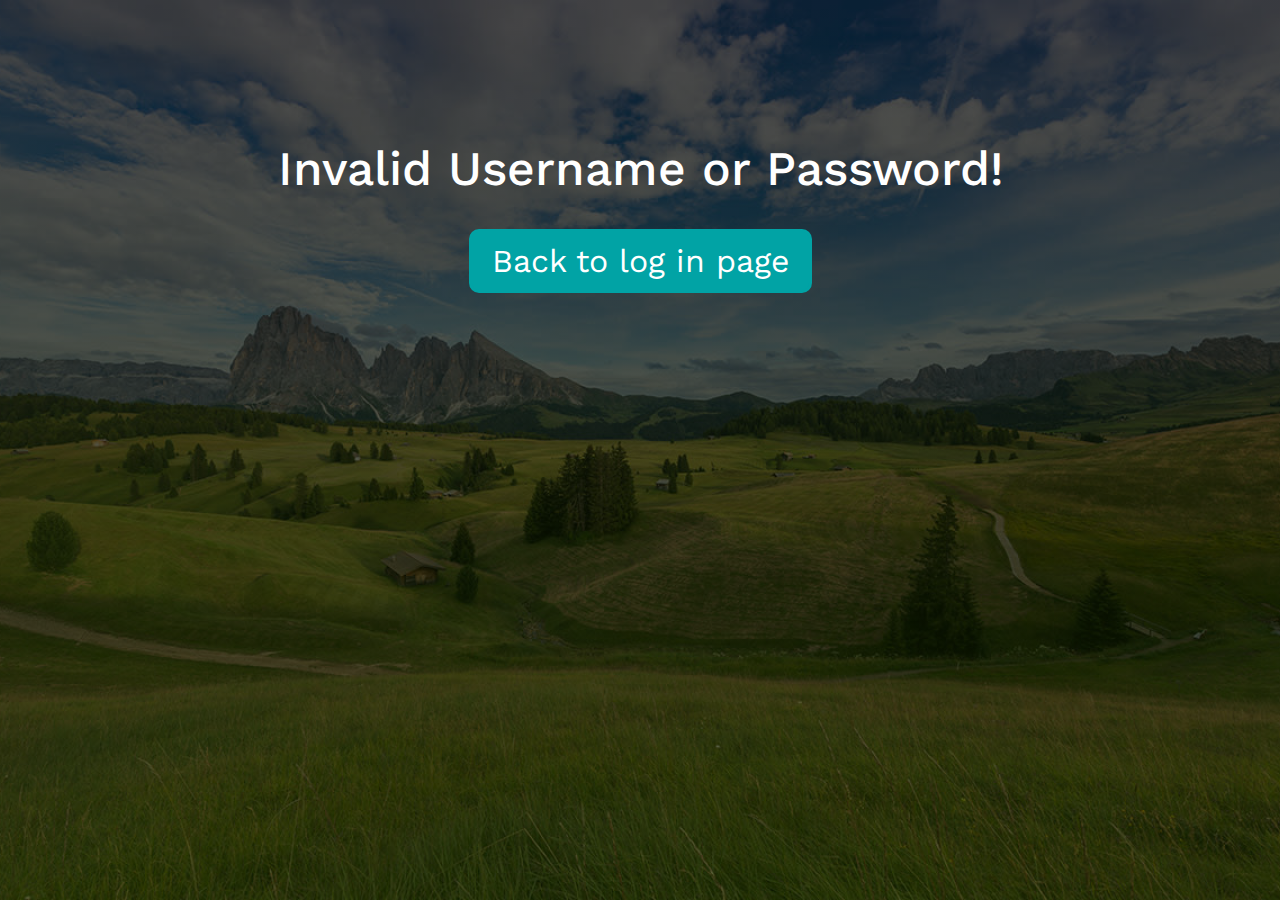
<file: templates/loginError.html>
<!DOCTYPE html>
<html lang="en">
  <head>
    <meta charset="UTF-8" />
    <meta http-equiv="X-UA-Compatible" content="IE=edge" />
    <meta name="viewport" content="width=device-width, initial-scale=1.0" />
    <link rel="icon" href="../static/logo.ico" />
    <link rel="stylesheet" href="../static/main.css" />
    <title>Walkmate - Login error</title>
  </head>
  <body>
    <section class="error">
      <h1>Invalid Username or Password!</h1>
      <a href="{{ url_for('login') }}">Back to log in page</a>
    </section>
  </body>
</html>
</file>
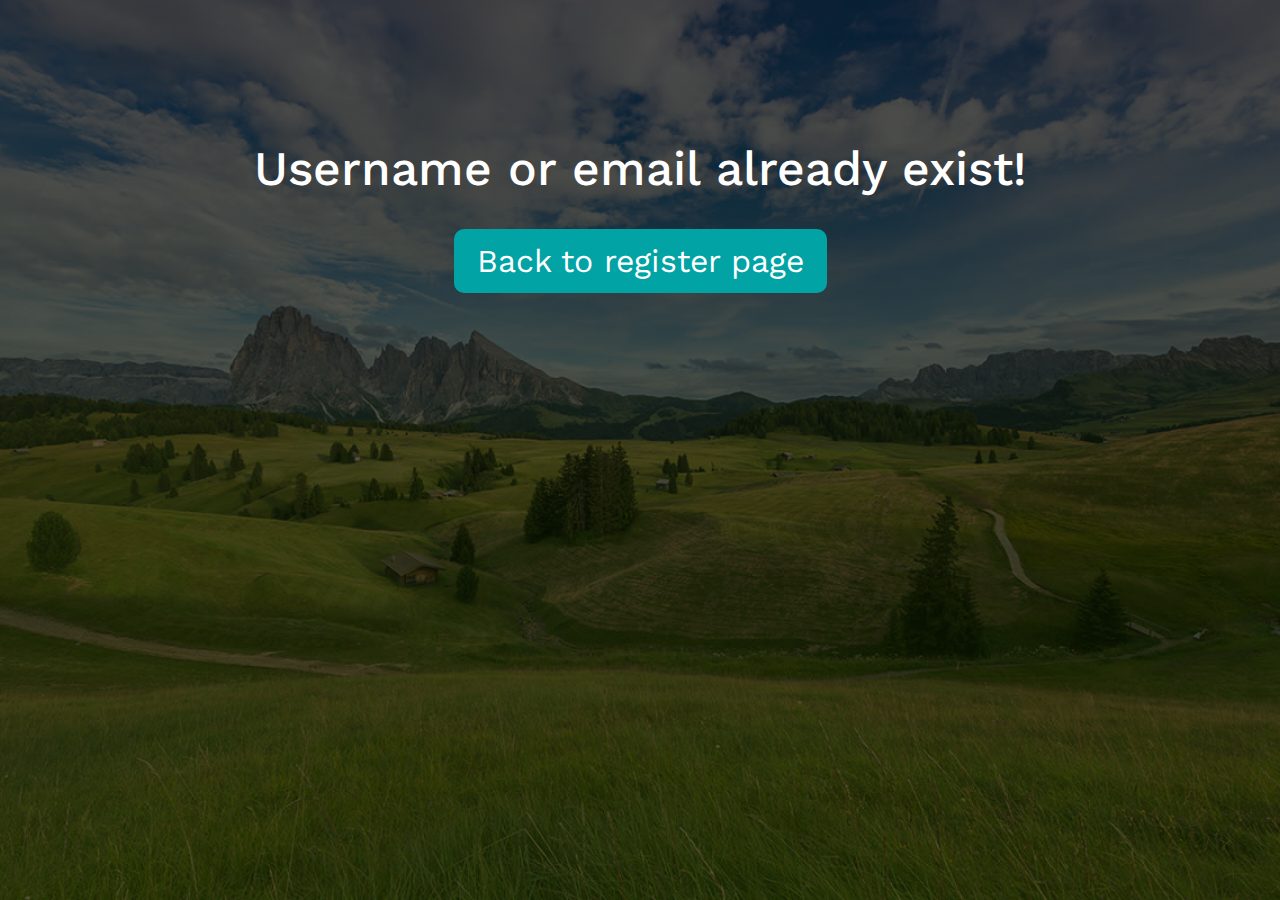
<file: templates/registerError.html>
<!DOCTYPE html>
<html lang="en">
  <head>
    <meta charset="UTF-8" />
    <meta http-equiv="X-UA-Compatible" content="IE=edge" />
    <meta name="viewport" content="width=device-width, initial-scale=1.0" />
    <link rel="icon" href="../static/logo.ico" />
    <link rel="stylesheet" href="../static/main.css" />
    <title>Walkmate - Register error</title>
  </head>
  <body>
    <section class="error">
      <h1>Username or email already exist!</h1>
      <a href="{{ url_for('register') }}">Back to register page</a>
    </section>
  </body>
</html>
</file>
<file: static/main.css>
@import url("https://fonts.googleapis.com/css2?family=Noto+Serif+Display:wght@400;600;700&family=Work+Sans:wght@300;400;500;600;700;800;900&display=swap");
header {
  min-height: 100vh;
  -webkit-animation: opacity 1.5s linear;
          animation: opacity 1.5s linear;
  background: -webkit-gradient(linear, left top, left bottom, from(rgba(0, 0, 0, 0.4)), to(rgba(17, 32, 0, 0.6))), url("./images/bg3.jpg") center/cover no-repeat;
  background: linear-gradient(rgba(0, 0, 0, 0.4), rgba(17, 32, 0, 0.6)), url("./images/bg3.jpg") center/cover no-repeat;
  color: #fff;
}
header nav {
  display: -webkit-box;
  display: -ms-flexbox;
  display: flex;
  -webkit-box-pack: justify;
      -ms-flex-pack: justify;
          justify-content: space-between;
  -webkit-box-align: center;
      -ms-flex-align: center;
          align-items: center;
  padding: 30px 50px;
  -webkit-animation: opacity 2.5s linear;
          animation: opacity 2.5s linear;
}
header nav img {
  height: 60px;
}
header nav ul {
  display: -webkit-box;
  display: -ms-flexbox;
  display: flex;
  -webkit-box-pack: center;
      -ms-flex-pack: center;
          justify-content: center;
  -webkit-box-align: center;
      -ms-flex-align: center;
          align-items: center;
  list-style-type: none;
}
header nav ul a {
  color: #fff;
  text-decoration: none;
  position: relative;
  z-index: 1;
  padding: 5px 20px;
  margin: 0 10px;
  font-size: 1rem;
  text-transform: uppercase;
  font-family: "Work Sans", sans-serif;
  font-weight: 500;
  border: 3px solid #01a3a5;
  border-radius: 50px;
  cursor: pointer;
  background-image: -webkit-gradient(linear, left top, left bottom, from(#01a3a5), to(#01a3a5)), -webkit-gradient(linear, left top, left bottom, from(rgba(0, 0, 0, 0)), to(rgba(0, 0, 0, 0)));
  background-image: linear-gradient(#01a3a5, #01a3a5), linear-gradient(rgba(0, 0, 0, 0), rgba(0, 0, 0, 0));
  background-size: 0 100%, auto;
  background-repeat: no-repeat;
  background-position: center center;
  -webkit-transition: all 300ms ease-out;
  transition: all 300ms ease-out;
}
header nav ul a:hover {
  background-size: 110% 110%, auto;
}
header .hero {
  display: -webkit-box;
  display: -ms-flexbox;
  display: flex;
  -webkit-box-pack: space-evenly;
      -ms-flex-pack: space-evenly;
          justify-content: space-evenly;
  -webkit-box-align: center;
      -ms-flex-align: center;
          align-items: center;
  padding: 30px 50px;
  -webkit-animation: opacity 2.5s linear;
          animation: opacity 2.5s linear;
}
header .hero h1 {
  font-size: 5rem;
  padding-bottom: 30px;
}
header .hero h1 span {
  color: #01a3a5;
}
header .hero p {
  font-size: 1.2rem;
  max-width: 550px;
  padding-right: 20px;
}
header .hero p span {
  text-transform: uppercase;
  color: #01a3a5;
  font-weight: 900;
}
header .hero img {
  width: 45%;
  border-radius: 20px;
}

.about {
  background: rgb(46, 66, 16);
  background: -webkit-gradient(linear, left top, left bottom, from(rgb(46, 66, 16)), to(rgba(43, 66, 8, 0.4573179614)));
  background: linear-gradient(180deg, rgb(46, 66, 16) 0%, rgba(43, 66, 8, 0.4573179614) 100%);
  min-height: 100vh;
  padding: 30px 50px 60px 50px;
  color: #fff;
}
.about div {
  text-align: center;
}
.about h1 {
  font-size: 5rem;
  padding: 10px 0 50px 0;
  text-align: center;
}
.about h1 span {
  color: #01a3a5;
}
.about p {
  font-size: 1.2rem;
  max-width: 300px;
  margin: 0 auto;
}
.about p span {
  text-transform: uppercase;
  color: #01a3a5;
  font-weight: 600;
}
.about h2 {
  padding: 10px 0;
  font-weight: 400;
}
.about > div {
  display: -webkit-box;
  display: -ms-flexbox;
  display: flex;
  -webkit-box-pack: space-evenly;
      -ms-flex-pack: space-evenly;
          justify-content: space-evenly;
  -webkit-box-align: center;
      -ms-flex-align: center;
          align-items: center;
  padding-bottom: 30px;
}
.about > div #walking {
  width: 40%;
  padding: 0 10px;
  border-radius: 20px;
  -webkit-mask-image: -webkit-gradient(linear, left top, left bottom, from(rgba(40, 58, 44, 0.7)), to(rgba(40, 58, 44, 0.6)));
  -webkit-mask-image: linear-gradient(to bottom, rgba(40, 58, 44, 0.7) 0%, rgba(40, 58, 44, 0.6) 100%);
          mask-image: -webkit-gradient(linear, left top, left bottom, from(rgba(40, 58, 44, 0.7)), to(rgba(40, 58, 44, 0.6)));
          mask-image: linear-gradient(to bottom, rgba(40, 58, 44, 0.7) 0%, rgba(40, 58, 44, 0.6) 100%);
}
.about > div img:not(#walking) {
  height: 40px;
  width: 40px;
}

.customers {
  min-height: 100vh;
  background-color: #c8e3f4;
  padding: 30px 50px 25rem 50px;
  position: relative;
}
.customers .container {
  display: -webkit-box;
  display: -ms-flexbox;
  display: flex;
  -ms-flex-pack: distribute;
      justify-content: space-around;
  -webkit-box-align: center;
      -ms-flex-align: center;
          align-items: center;
}
.customers .container > article {
  display: -webkit-box;
  display: -ms-flexbox;
  display: flex;
  -webkit-box-pack: center;
      -ms-flex-pack: center;
          justify-content: center;
  -webkit-box-align: center;
      -ms-flex-align: center;
          align-items: center;
  text-align: center;
}
.customers .container > article > div {
  -webkit-box-orient: vertical;
  -webkit-box-direction: normal;
      -ms-flex-direction: column;
          flex-direction: column;
}
.customers .container > article h2 {
  font-weight: 400;
  padding-top: 20px;
}
.customers .container > article h4 {
  font-weight: 500;
}
.customers h1 {
  font-size: 5rem;
  padding: 10px 0 90px 0;
  text-align: center;
}
.customers h1 span {
  color: #01a3a5;
}
.customers img {
  height: 200px;
  border-radius: 50%;
  margin: 0 40px;
}

.end {
  position: relative;
  height: 900px;
  font-family: "Noto Serif Display", serif;
  background: url("./images/end.jpg") center/cover no-repeat;
  overflow-x: hidden;
}
.end img {
  position: absolute;
  bottom: 0;
  left: 0;
  height: 100%;
  width: 100%;
  opacity: 0.9;
}
.end h1 {
  position: absolute;
  left: 0;
  bottom: 20%;
  font-size: 3rem;
  font-weight: 400;
  font-style: italic;
  min-width: 100%;
  text-align: center;
  padding: 0 15px;
}
.end h2 {
  position: absolute;
  left: 0;
  bottom: 15%;
  font-weight: 600;
  font-style: italic;
  min-width: 100%;
  text-align: center;
  padding: 0 10px;
}

.register {
  position: relative;
  background: #daddc5;
  text-align: center;
  padding: 150px 50px;
}
.register h1 {
  font-size: 3rem;
}
.register h2 span {
  text-transform: uppercase;
  color: #01a3a5;
}
.register img {
  position: absolute;
  right: 90px;
  bottom: 30px;
  height: 50px;
  -webkit-animation: position infinite 500ms alternate;
          animation: position infinite 500ms alternate;
}

@-webkit-keyframes position {
  from {
    bottom: 0px;
  }
  to {
    bottom: 35px;
  }
}

@keyframes position {
  from {
    bottom: 0px;
  }
  to {
    bottom: 35px;
  }
}
.login,
.registerPage {
  background: -webkit-gradient(linear, left top, left bottom, from(rgba(0, 0, 0, 0.7)), to(rgba(17, 32, 0, 0.7))), url("./images/bg.jpg") center/cover no-repeat;
  background: linear-gradient(rgba(0, 0, 0, 0.7), rgba(17, 32, 0, 0.7)), url("./images/bg.jpg") center/cover no-repeat;
  min-height: 100vh;
  padding: 40px 0;
  color: #fff;
  -webkit-animation: opacity 1s linear;
          animation: opacity 1s linear;
}
.login form,
.registerPage form {
  max-width: 330px;
  padding: 15px;
  margin: 0 auto;
  -webkit-animation: opacity 1s linear;
          animation: opacity 1s linear;
}
.login form label,
.registerPage form label {
  text-transform: capitalize;
  font-weight: normal;
}
.login button,
.registerPage button {
  background: #01a3a5;
  -webkit-transition: all 500ms ease;
  transition: all 500ms ease;
}
.login #backHome,
.registerPage #backHome {
  background: #01a3a5;
  color: #fff;
  font-size: 2rem;
  margin-left: 20px;
  padding: 10px 15px;
  text-decoration: none;
  border-radius: 10px;
  -webkit-transition: all 500ms ease;
  transition: all 500ms ease;
}
.login #backHome:hover,
.registerPage #backHome:hover {
  color: #003d66;
}
.login p,
.registerPage p {
  font-size: 2rem;
  font-weight: 500;
  text-align: center;
}
.login p a,
.registerPage p a {
  color: #01a3a5;
}

.dashboardBody {
  background-color: #fff;
  font-family: "Work Sans", sans-serif;
}
.dashboardBody nav {
  background-color: #003d66;
  display: -webkit-box;
  display: -ms-flexbox;
  display: flex;
  -webkit-box-pack: justify;
      -ms-flex-pack: justify;
          justify-content: space-between;
  -webkit-box-align: center;
      -ms-flex-align: center;
          align-items: center;
  padding: 30px 40px;
}
.dashboardBody nav img {
  height: 60px;
}
.dashboardBody nav input {
  border-radius: 10px;
  padding: 10px 10px 10px 15px;
  border: none;
  outline: none;
}
.dashboardBody nav button {
  background: none;
  color: #fff;
  text-decoration: none;
  border: 2px solid #fff;
  border-radius: 10px;
  padding: 10px 15px;
  -webkit-transition: all 500ms ease;
  transition: all 500ms ease;
  cursor: pointer;
}
.dashboardBody nav button:hover {
  background-color: #fff;
  color: #003d66;
}
.dashboardBody nav a {
  color: #fff;
  text-decoration: none;
  border: 2px solid #fff;
  border-radius: 20px;
  padding: 10px 20px;
  -webkit-transition: all 500ms ease;
  transition: all 500ms ease;
}
.dashboardBody nav a:hover {
  background-color: #fff;
  color: #003d66;
}
.dashboardBody .dashboard {
  padding: 0 70px;
}
.dashboardBody .dashboard h1 {
  border-bottom: 1px solid #eee;
  margin: 2rem 0;
  padding-bottom: 20px;
}
.dashboardBody .dashboard .bestCustomers {
  display: -webkit-box;
  display: -ms-flexbox;
  display: flex;
  -ms-flex-pack: distribute;
      justify-content: space-around;
  -webkit-box-align: center;
      -ms-flex-align: center;
          align-items: center;
  text-align: center;
  margin: 3rem 0 5rem 0;
}
.dashboardBody .dashboard .bestCustomers h3 {
  font-weight: 400;
}
.dashboardBody .dashboard .bestCustomers img {
  height: 200px;
  border-radius: 50%;
}
.dashboardBody .dashboard table:first-of-type {
  margin-bottom: 5rem;
}
.dashboardBody footer {
  background-color: #000;
  margin-top: 15rem;
  padding: 60px 50px;
}
.dashboardBody footer a {
  color: #fff;
  text-decoration: none;
}

.contactBody {
  background-color: #fff;
  font-family: "Work Sans", sans-serif;
}
.contactBody nav {
  background-color: #003d66;
  display: -webkit-box;
  display: -ms-flexbox;
  display: flex;
  -webkit-box-pack: justify;
      -ms-flex-pack: justify;
          justify-content: space-between;
  -webkit-box-align: center;
      -ms-flex-align: center;
          align-items: center;
  padding: 30px 40px;
}
.contactBody nav img {
  height: 60px;
}
.contactBody nav ul {
  display: -webkit-box;
  display: -ms-flexbox;
  display: flex;
  -webkit-box-pack: justify;
      -ms-flex-pack: justify;
          justify-content: space-between;
  -webkit-box-align: center;
      -ms-flex-align: center;
          align-items: center;
  list-style-type: none;
}
.contactBody nav ul a {
  color: #fff;
  text-decoration: none;
  border: 2px solid #fff;
  border-radius: 20px;
  padding: 10px 20px;
  margin: 0 0.5rem;
  -webkit-transition: all 500ms linear;
  transition: all 500ms linear;
}
.contactBody nav ul a:hover {
  background-color: #fff;
  color: #003d66;
}
.contactBody > h1 {
  font-size: 3rem;
  text-align: center;
  padding: 40px 0;
}
.contactBody > h1 span {
  color: #01a3a5;
  text-transform: uppercase;
}
.contactBody .contact > div {
  display: -webkit-box;
  display: -ms-flexbox;
  display: flex;
  -webkit-box-pack: justify;
      -ms-flex-pack: justify;
          justify-content: space-between;
  -webkit-box-align: start;
      -ms-flex-align: start;
          align-items: flex-start;
  margin-bottom: 5rem;
}
.contactBody .contact > div img {
  width: 50%;
}
.contactBody .contact > div > div {
  display: -webkit-box;
  display: -ms-flexbox;
  display: flex;
  -webkit-box-pack: justify;
      -ms-flex-pack: justify;
          justify-content: space-between;
  -webkit-box-align: start;
      -ms-flex-align: start;
          align-items: flex-start;
  -webkit-box-orient: vertical;
  -webkit-box-direction: normal;
      -ms-flex-direction: column;
          flex-direction: column;
  padding: 0 50px;
}
.contactBody .contact > div > div h1 {
  font-size: 2rem;
}
.contactBody .contact > div > div p {
  font-size: 1.2rem;
  max-width: 600px;
  padding: 25px 0;
}
.contactBody .contact > div > div p span {
  text-transform: uppercase;
  color: #01a3a5;
  font-weight: 700;
}
.contactBody footer {
  background-color: #000;
}

.error {
  background: -webkit-gradient(linear, left top, left bottom, from(rgba(0, 0, 0, 0.7)), to(rgba(17, 32, 0, 0.7))), url("./images/bg.jpg") center/cover no-repeat;
  background: linear-gradient(rgba(0, 0, 0, 0.7), rgba(17, 32, 0, 0.7)), url("./images/bg.jpg") center/cover no-repeat;
  min-height: 100vh;
  display: -webkit-box;
  display: -ms-flexbox;
  display: flex;
  -webkit-box-pack: start;
      -ms-flex-pack: start;
          justify-content: flex-start;
  -webkit-box-align: center;
      -ms-flex-align: center;
          align-items: center;
  -webkit-box-orient: vertical;
  -webkit-box-direction: normal;
      -ms-flex-direction: column;
          flex-direction: column;
  padding: 140px 15px;
  color: #fff;
  -webkit-animation: opacity 1s linear;
          animation: opacity 1s linear;
}
.error h1 {
  font-size: 3rem;
  font-weight: 500;
  text-align: center;
}
.error a {
  color: #fff;
  font-size: 2rem;
  margin: 2rem 0;
  text-decoration: none;
  background-color: #01a3a5;
  padding: 10px 20px;
  border-radius: 10px;
  -webkit-transition: all 500ms ease;
  transition: all 500ms ease;
  border: 3px solid #01a3a5;
  text-align: center;
}
.error a:hover {
  background: none;
}

footer {
  display: -webkit-box;
  display: -ms-flexbox;
  display: flex;
  -webkit-box-pack: justify;
      -ms-flex-pack: justify;
          justify-content: space-between;
  -webkit-box-align: center;
      -ms-flex-align: center;
          align-items: center;
  padding: 90px 50px;
  background: rgb(46, 66, 16);
  background: -webkit-gradient(linear, left top, left bottom, color-stop(66%, rgb(46, 66, 16)), to(rgba(46, 66, 16, 0.5)));
  background: linear-gradient(180deg, rgb(46, 66, 16) 66%, rgba(46, 66, 16, 0.5) 100%);
}
footer ul {
  display: -webkit-box;
  display: -ms-flexbox;
  display: flex;
  -webkit-box-pack: center;
      -ms-flex-pack: center;
          justify-content: center;
  -webkit-box-align: center;
      -ms-flex-align: center;
          align-items: center;
  list-style-type: none;
}
footer ul a {
  color: #fff;
  text-decoration: none;
  font-weight: 500;
  text-transform: uppercase;
  margin: 0 10px;
  padding: 5px 20px;
  border: 3px solid #01a3a5;
  border-radius: 50px;
  background-image: -webkit-gradient(linear, left top, left bottom, from(#01a3a5), to(#01a3a5)), -webkit-gradient(linear, left top, left bottom, from(rgba(0, 0, 0, 0)), to(rgba(0, 0, 0, 0)));
  background-image: linear-gradient(#01a3a5, #01a3a5), linear-gradient(rgba(0, 0, 0, 0), rgba(0, 0, 0, 0));
  background-size: 0 100%, auto;
  background-repeat: no-repeat;
  background-position: center center;
  cursor: pointer;
  -webkit-transition: all 300ms ease-out;
  transition: all 300ms ease-out;
}
footer ul a:hover {
  background-size: 110% 110%, auto;
}

.sidebar {
  background-color: rgba(0, 61, 102, 0.9);
  min-height: 100vh;
  min-width: 50vw;
  position: fixed;
  top: 0;
  right: 0;
  z-index: 1;
  -webkit-transform: translate(200%);
          transform: translate(200%);
  -webkit-transition: all 1s ease;
  transition: all 1s ease;
}
.sidebar img {
  height: 30px;
  position: absolute;
  top: 30px;
  right: 20px;
}
.sidebar ul {
  display: -webkit-box;
  display: -ms-flexbox;
  display: flex;
  -webkit-box-pack: center;
      -ms-flex-pack: center;
          justify-content: center;
  -webkit-box-align: center;
      -ms-flex-align: center;
          align-items: center;
  -webkit-box-orient: vertical;
  -webkit-box-direction: normal;
      -ms-flex-direction: column;
          flex-direction: column;
  list-style-type: none;
  min-height: 100vh;
}
.sidebar ul li {
  font-size: 1.5rem;
  margin: 1rem 0;
}
.sidebar ul li a {
  color: #fff;
  text-decoration: none;
}

.toggle {
  z-index: 2;
  display: none;
}
.toggle div {
  position: relative;
  width: 35px;
  height: 3px;
  background-color: #fff;
  -webkit-transition: all 1s ease;
  transition: all 1s ease;
}
.toggle div::before {
  content: "";
  height: 3px;
  width: 28px;
  background-color: #fff;
  position: absolute;
  top: 9px;
  -webkit-transition: all 1s ease;
  transition: all 1s ease;
}
.toggle div::after {
  content: "";
  height: 3px;
  width: 20px;
  background-color: #fff;
  position: absolute;
  bottom: 9px;
  -webkit-transition: all 1s ease;
  transition: all 1s ease;
}
.toggle div.open {
  background: transparent;
}
.toggle div.open::before {
  -webkit-transform: rotate(45deg) translate(-12px, -13px);
          transform: rotate(45deg) translate(-12px, -13px);
}
.toggle div.open::after {
  width: 28px;
  -webkit-transform: rotate(-45deg);
          transform: rotate(-45deg);
}

.open {
  -webkit-transform: translate(0%);
          transform: translate(0%);
}

.fix {
  position: fixed;
  top: 0;
  left: 0;
}

@media screen and (max-width: 480px) {
  .sidebar {
    min-width: 100vw;
  }
}
@media (max-width: 1200px) {
  header .hero h1 {
    font-size: 4.5rem;
  }
  .customers {
    padding: 30px 30px;
  }
  .customers img {
    height: 160px;
    width: 65%;
  }
  .dashboardBody .dashboard {
    padding: 0 50px;
  }
  .dashboardBody .dashboard .bestCustomers {
    display: -webkit-box;
    display: -ms-flexbox;
    display: flex;
    -webkit-box-pack: justify;
        -ms-flex-pack: justify;
            justify-content: space-between;
    -webkit-box-align: center;
        -ms-flex-align: center;
            align-items: center;
  }
}
@media screen and (max-width: 992px) {
  header .hero {
    padding: 80px 30px;
  }
  header .hero h1 {
    font-size: 3rem;
  }
  header .hero p {
    font-size: 1rem;
  }
  .about {
    padding: 30px 50px;
  }
  .about > div {
    display: grid;
    grid-template-columns: repeat(auto-fit, minmax(300px, 1fr));
    width: 100%;
    margin: 1rem auto 2rem auto;
  }
  .about > div div:first-of-type {
    -webkit-box-ordinal-group: 2;
        -ms-flex-order: 1;
            order: 1;
  }
  .about > div #walking {
    grid-column: span 2;
    min-width: 100%;
    margin: 0 auto 3rem;
    border-radius: 20px;
  }
  .about > div .free {
    grid-column: span 2;
    min-width: 100%;
    margin-top: 3rem;
  }
  .customers {
    padding: 10px 30px 200px;
  }
  .customers h1 {
    padding: 10px 0 30px 0;
  }
  .customers img {
    margin: 0;
    width: 100%;
  }
  .customers .container article {
    -webkit-box-orient: vertical;
    -webkit-box-direction: normal;
        -ms-flex-direction: column;
            flex-direction: column;
  }
  .customers .container article > div {
    margin: 1.5rem 0;
  }
  .register img {
    display: none;
  }
  footer {
    padding: 90px 30px;
  }
  .dashboardBody .dashboard {
    padding: 0 30px;
  }
  .dashboardBody .dashboard .bestCustomers img {
    height: 160px;
    width: 100%;
  }
  .contactBody > h1 {
    padding: 40px 20px;
  }
  .contactBody .contact {
    margin-bottom: 10rem;
  }
  .contactBody .contact > div {
    display: -webkit-box;
    display: -ms-flexbox;
    display: flex;
    -webkit-box-pack: center;
        -ms-flex-pack: center;
            justify-content: center;
    -webkit-box-align: center;
        -ms-flex-align: center;
            align-items: center;
    margin: 3rem 0;
    -ms-flex-wrap: wrap;
        flex-wrap: wrap;
  }
  .contactBody .contact > div img {
    width: 100%;
  }
  .contactBody .contact > div:last-of-type {
    -ms-flex-wrap: wrap-reverse;
        flex-wrap: wrap-reverse;
  }
  .contactBody .contact > div:last-of-type > div {
    margin-bottom: 5rem;
  }
  .contactBody .contact > div > div {
    display: -webkit-box;
    display: -ms-flexbox;
    display: flex;
    -webkit-box-pack: center;
        -ms-flex-pack: center;
            justify-content: center;
    -webkit-box-align: center;
        -ms-flex-align: center;
            align-items: center;
  }
  .contactBody .contact > div > div p {
    text-align: center;
    max-width: 800px;
  }
}
@media screen and (max-width: 768px) {
  header nav .toggle {
    display: block;
  }
  header nav ul {
    display: none;
    cursor: pointer;
  }
  header .hero {
    display: -webkit-box;
    display: -ms-flexbox;
    display: flex;
    -webkit-box-pack: center;
        -ms-flex-pack: center;
            justify-content: center;
    -webkit-box-align: center;
        -ms-flex-align: center;
            align-items: center;
    -webkit-box-orient: vertical;
    -webkit-box-direction: normal;
        -ms-flex-direction: column;
            flex-direction: column;
    text-align: center;
    padding: 50px 30px;
  }
  header .hero h1 {
    font-size: 5rem;
  }
  header .hero p {
    font-size: 1.2rem;
    max-width: 750px;
    padding-right: 0;
  }
  header .hero img {
    width: 100%;
    margin: 2rem 0;
  }
  .about {
    padding: 30px 50px;
  }
  .about h1 {
    font-size: 4rem;
  }
  .about p {
    font-size: 1rem;
    max-width: 200px;
  }
  .about > div {
    display: grid;
    grid-template-columns: repeat(auto-fit, minmax(300px, 1fr));
    width: 100%;
    margin: 1rem auto 2rem auto;
  }
  .about > div > div {
    width: 45vw;
  }
  .about > div div:first-of-type {
    -webkit-box-ordinal-group: 2;
        -ms-flex-order: 1;
            order: 1;
  }
  .about > div .free {
    grid-column: span 2;
    min-width: 100%;
    margin-top: 3rem;
  }
  .end h1 {
    bottom: 15%;
  }
  .end h2 {
    bottom: 10%;
  }
  .register {
    padding: 50px 50px;
  }
  .register h1 {
    font-size: 2.5rem;
    margin-bottom: 1rem 0;
  }
  .dashboardBody nav {
    padding: 30px 20px;
  }
  .dashboardBody .bestCustomers {
    -ms-flex-wrap: wrap;
        flex-wrap: wrap;
  }
  .dashboardBody .bestCustomers div {
    margin: 2rem 0;
  }
  .dashboardBody .bestCustomers img {
    padding: 0 10px;
  }
  footer {
    padding: 50px 30px;
    -webkit-box-orient: vertical;
    -webkit-box-direction: normal;
        -ms-flex-direction: column;
            flex-direction: column;
  }
  footer img {
    margin-bottom: 4rem;
  }
  footer ul a {
    margin: 0 5px;
  }
}
@media screen and (max-width: 576px) {
  header .hero h1 {
    font-size: 4rem;
  }
  .contactBody nav .toggle {
    display: block;
  }
  .contactBody nav ul {
    display: none;
    cursor: pointer;
  }
  .about h2 {
    font-size: 1.5rem;
  }
  .about p {
    font-size: 1.2rem;
    max-width: 100%;
  }
  .about > div {
    display: -webkit-box;
    display: -ms-flexbox;
    display: flex;
    -webkit-box-pack: center;
        -ms-flex-pack: center;
            justify-content: center;
    -webkit-box-align: center;
        -ms-flex-align: center;
            align-items: center;
    -webkit-box-orient: vertical;
    -webkit-box-direction: normal;
        -ms-flex-direction: column;
            flex-direction: column;
  }
  .about > div div {
    margin: 1.5rem 0;
    width: 100%;
  }
  .customers .container {
    display: -webkit-box;
    display: -ms-flexbox;
    display: flex;
    -webkit-box-pack: justify;
        -ms-flex-pack: justify;
            justify-content: space-between;
    -webkit-box-align: center;
        -ms-flex-align: center;
            align-items: center;
  }
  .register {
    padding: 30px 30px 50px;
  }
  .register h1 {
    font-size: 2rem;
  }
  .register h2 {
    font-size: 1.5rem;
  }
  .dashboardBody nav {
    padding: 15px 20px 20px;
    display: grid;
    grid-template-columns: repeat(auto-fit, minmax(300px, 1fr));
    width: 100%;
  }
  .dashboardBody nav img {
    grid-column: span 2;
    margin: 0 auto;
    margin-bottom: 3rem;
  }
  footer ul {
    -ms-flex-wrap: wrap;
        flex-wrap: wrap;
  }
  footer ul li {
    margin-bottom: 2rem;
  }
}
@media screen and (max-width: 480px) {
  header nav {
    padding: 30px 20px;
  }
  header .hero {
    padding: 30px 30px;
  }
  header .hero h1 {
    font-size: 3rem;
  }
  header .hero p {
    font-size: 1rem;
  }
  .about {
    padding: 30px 30px;
  }
  .about h1 {
    font-size: 3rem;
  }
  .customers {
    background-color: #fff;
    padding: 10px 30px 300px;
  }
  .customers h1 {
    font-size: 3rem;
  }
  .customers .container {
    -webkit-box-orient: vertical;
    -webkit-box-direction: normal;
        -ms-flex-direction: column;
            flex-direction: column;
  }
  .end {
    background: url("./images/endBg.jpg") center/cover no-repeat;
  }
  .end h1 {
    bottom: 13%;
    font-size: 2.5rem;
  }
  .end h2 {
    bottom: 8%;
  }
  .register {
    padding: 15px 15px 30px;
  }
  .register h1 {
    font-size: 1.5rem;
  }
  .register h2 {
    font-size: 1rem;
  }
  .dashboardBody nav {
    display: -webkit-box;
    display: -ms-flexbox;
    display: flex;
    -webkit-box-pack: center;
        -ms-flex-pack: center;
            justify-content: center;
    -webkit-box-align: center;
        -ms-flex-align: center;
            align-items: center;
    -webkit-box-orient: vertical;
    -webkit-box-direction: normal;
        -ms-flex-direction: column;
            flex-direction: column;
  }
  .dashboardBody nav a {
    margin-top: 2rem;
  }
  .dashboardBody .dashboard {
    padding: 0 20px;
  }
  .dashboardBody .dashboard .bestCustomers {
    -webkit-box-pack: center;
        -ms-flex-pack: center;
            justify-content: center;
    -webkit-box-align: center;
        -ms-flex-align: center;
            align-items: center;
  }
  .dashboardBody footer {
    padding: 60px 10px;
  }
  .contactBody nav {
    padding: 30px 20px;
  }
  .contactBody > h1 {
    font-size: 2rem;
    padding: 40px 20px 0;
  }
  .contactBody .contact {
    margin-bottom: 5rem;
  }
  .contactBody .contact > div {
    margin-bottom: 3rem;
  }
  .contactBody .contact > div:last-of-type > div {
    margin-bottom: 3rem;
  }
  .contactBody .contact > div > div {
    padding: 0 30px;
  }
}
* {
  margin: 0;
  padding: 0;
  -webkit-box-sizing: border-box;
          box-sizing: border-box;
}

html {
  scroll-behavior: smooth;
}

body {
  background-color: #000;
}

header,
section,
footer {
  font-family: "Work Sans", sans-serif;
}

@-webkit-keyframes opacity {
  from {
    opacity: 0.2;
  }
  to {
    opacity: 1;
  }
}

@keyframes opacity {
  from {
    opacity: 0.2;
  }
  to {
    opacity: 1;
  }
}/*# sourceMappingURL=main.css.map */
</file>
